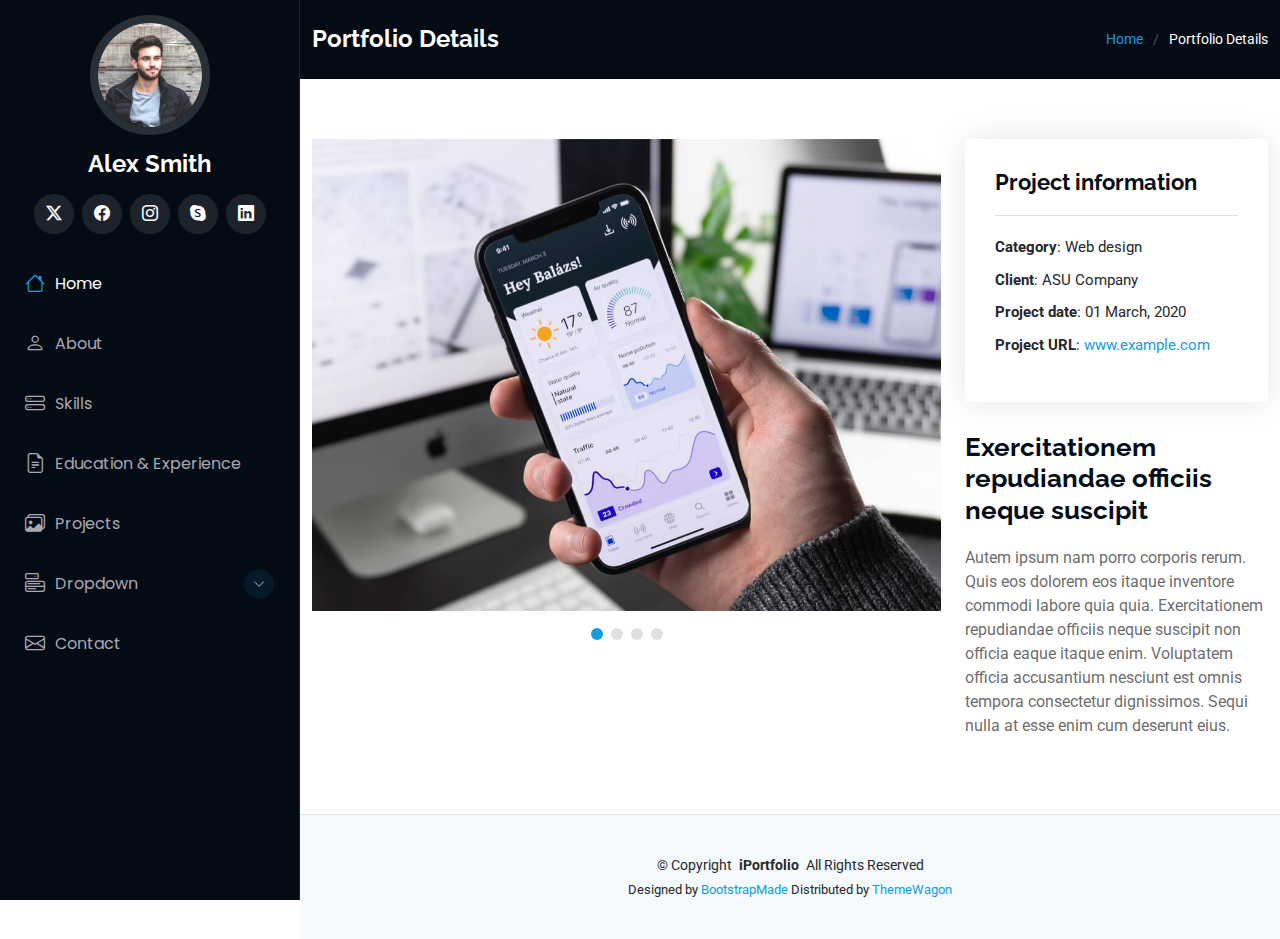
<file: portfolio-details.html>
<!DOCTYPE html>
<html lang="en">

<head>
  <meta charset="utf-8">
  <meta content="width=device-width, initial-scale=1.0" name="viewport">
  <title>Portfolio Details - iPortfolio Bootstrap Template</title>
  <meta content="" name="description">
  <meta content="" name="keywords">

  <!-- Favicons -->
  <link href="assets/img/favicon.png" rel="icon">
  <link href="assets/img/apple-touch-icon.png" rel="apple-touch-icon">

  <!-- Fonts -->
  <link href="https://fonts.googleapis.com" rel="preconnect">
  <link href="https://fonts.gstatic.com" rel="preconnect" crossorigin>
  <link href="https://fonts.googleapis.com/css2?family=Roboto:ital,wght@0,100;0,300;0,400;0,500;0,700;0,900;1,100;1,300;1,400;1,500;1,700;1,900&family=Poppins:ital,wght@0,100;0,200;0,300;0,400;0,500;0,600;0,700;0,800;0,900;1,100;1,200;1,300;1,400;1,500;1,600;1,700;1,800;1,900&family=Raleway:ital,wght@0,100;0,200;0,300;0,400;0,500;0,600;0,700;0,800;0,900;1,100;1,200;1,300;1,400;1,500;1,600;1,700;1,800;1,900&display=swap" rel="stylesheet">

  <!-- Vendor CSS Files -->
  <link href="assets/vendor/bootstrap/css/bootstrap.min.css" rel="stylesheet">
  <link href="assets/vendor/bootstrap-icons/bootstrap-icons.css" rel="stylesheet">
  <link href="assets/vendor/aos/aos.css" rel="stylesheet">
  <link href="assets/vendor/glightbox/css/glightbox.min.css" rel="stylesheet">
  <link href="assets/vendor/swiper/swiper-bundle.min.css" rel="stylesheet">

  <!-- Main CSS File -->
  <link href="assets/css/main.css" rel="stylesheet">

  <!-- =======================================================
  * Template Name: iPortfolio
  * Template URL: https://bootstrapmade.com/iportfolio-bootstrap-portfolio-websites-template/
  * Updated: Jun 29 2024 with Bootstrap v5.3.3
  * Author: BootstrapMade.com
  * License: https://bootstrapmade.com/license/
  ======================================================== -->
</head>

<body class="portfolio-details-page">

  <header id="header" class="header dark-background d-flex flex-column">
    <i class="header-toggle d-xl-none bi bi-list"></i>

    <div class="profile-img">
      <img src="assets/img/my-profile-img.jpg" alt="" class="img-fluid rounded-circle">
    </div>

    <a href="index.html" class="logo d-flex align-items-center justify-content-center">
      <!-- Uncomment the line below if you also wish to use an image logo -->
      <!-- <img src="assets/img/logo.png" alt=""> -->
      <h1 class="sitename">Alex Smith</h1>
    </a>

    <div class="social-links text-center">
      <a href="#" class="twitter"><i class="bi bi-twitter-x"></i></a>
      <a href="#" class="facebook"><i class="bi bi-facebook"></i></a>
      <a href="#" class="instagram"><i class="bi bi-instagram"></i></a>
      <a href="#" class="google-plus"><i class="bi bi-skype"></i></a>
      <a href="#" class="linkedin"><i class="bi bi-linkedin"></i></a>
    </div>

    <nav id="navmenu" class="navmenu">
      <ul>
        <li><a href="#hero" class="active"><i class="bi bi-house navicon"></i>Home</a></li>
        <li><a href="#about"><i class="bi bi-person navicon"></i> About</a></li>
        <li><a href="#skills"><i class="bi bi-hdd-stack navicon"></i> Skills</a></li>
        <li><a href="#resume"><i class="bi bi-file-earmark-text navicon"></i> Education & Experience</a></li>
        <li><a href="#projects"><i class="bi bi-images navicon"></i> Projects</a></li>
        <li class="dropdown"><a href="#"><i class="bi bi-menu-button navicon"></i> <span>Dropdown</span> <i class="bi bi-chevron-down toggle-dropdown"></i></a>
          <ul>
            <li><a href="#">Dropdown 1</a></li>
            <li class="dropdown"><a href="#"><span>Deep Dropdown</span> <i class="bi bi-chevron-down toggle-dropdown"></i></a>
              <ul>
                <li><a href="#">Deep Dropdown 1</a></li>
                <li><a href="#">Deep Dropdown 2</a></li>
                <li><a href="#">Deep Dropdown 3</a></li>
                <li><a href="#">Deep Dropdown 4</a></li>
                <li><a href="#">Deep Dropdown 5</a></li>
              </ul>
            </li>
            <li><a href="#">Dropdown 2</a></li>
            <li><a href="#">Dropdown 3</a></li>
            <li><a href="#">Dropdown 4</a></li>
          </ul>
        </li>
        <li><a href="#contact"><i class="bi bi-envelope navicon"></i> Contact</a></li>
      </ul>
    </nav>

  </header>

  <main class="main">

    <!-- Page Title -->
    <div class="page-title dark-background">
      <div class="container d-lg-flex justify-content-between align-items-center">
        <h1 class="mb-2 mb-lg-0">Portfolio Details</h1>
        <nav class="breadcrumbs">
          <ol>
            <li><a href="index.html">Home</a></li>
            <li class="current">Portfolio Details</li>
          </ol>
        </nav>
      </div>
    </div><!-- End Page Title -->

    <!-- Portfolio Details Section -->
    <section id="portfolio-details" class="portfolio-details section">

      <div class="container" data-aos="fade-up" data-aos-delay="100">

        <div class="row gy-4">

          <div class="col-lg-8">
            <div class="portfolio-details-slider swiper init-swiper">

              <script type="application/json" class="swiper-config">
                {
                  "loop": true,
                  "speed": 600,
                  "autoplay": {
                    "delay": 5000
                  },
                  "slidesPerView": "auto",
                  "pagination": {
                    "el": ".swiper-pagination",
                    "type": "bullets",
                    "clickable": true
                  }
                }
              </script>

              <div class="swiper-wrapper align-items-center">

                <div class="swiper-slide">
                  <img src="assets/img/portfolio/app-1.jpg" alt="">
                </div>

                <div class="swiper-slide">
                  <img src="assets/img/portfolio/product-1.jpg" alt="">
                </div>

                <div class="swiper-slide">
                  <img src="assets/img/portfolio/branding-1.jpg" alt="">
                </div>

                <div class="swiper-slide">
                  <img src="assets/img/portfolio/books-1.jpg" alt="">
                </div>

              </div>
              <div class="swiper-pagination"></div>
            </div>
          </div>

          <div class="col-lg-4">
            <div class="portfolio-info" data-aos="fade-up" data-aos-delay="200">
              <h3>Project information</h3>
              <ul>
                <li><strong>Category</strong>: Web design</li>
                <li><strong>Client</strong>: ASU Company</li>
                <li><strong>Project date</strong>: 01 March, 2020</li>
                <li><strong>Project URL</strong>: <a href="#">www.example.com</a></li>
              </ul>
            </div>
            <div class="portfolio-description" data-aos="fade-up" data-aos-delay="300">
              <h2>Exercitationem repudiandae officiis neque suscipit</h2>
              <p>
                Autem ipsum nam porro corporis rerum. Quis eos dolorem eos itaque inventore commodi labore quia quia. Exercitationem repudiandae officiis neque suscipit non officia eaque itaque enim. Voluptatem officia accusantium nesciunt est omnis tempora consectetur dignissimos. Sequi nulla at esse enim cum deserunt eius.
              </p>
            </div>
          </div>

        </div>

      </div>

    </section><!-- /Portfolio Details Section -->

  </main>

  <footer id="footer" class="footer position-relative light-background">

    <div class="container">
      <div class="copyright text-center ">
        <p>© <span>Copyright</span> <strong class="px-1 sitename">iPortfolio</strong> <span>All Rights Reserved</span></p>
      </div>
      <div class="credits">
        <!-- All the links in the footer should remain intact. -->
        <!-- You can delete the links only if you've purchased the pro version. -->
        <!-- Licensing information: https://bootstrapmade.com/license/ -->
        <!-- Purchase the pro version with working PHP/AJAX contact form: [buy-url] -->
        Designed by <a href="https://bootstrapmade.com/">BootstrapMade</a> Distributed by <a href="https://themewagon.com">ThemeWagon</a>
      </div>
    </div>

  </footer>

  <!-- Scroll Top -->
  <a href="#" id="scroll-top" class="scroll-top d-flex align-items-center justify-content-center"><i class="bi bi-arrow-up-short"></i></a>

  <!-- Preloader -->
  <div id="preloader"></div>

  <!-- Vendor JS Files -->
  <script src="assets/vendor/bootstrap/js/bootstrap.bundle.min.js"></script>
  <script src="assets/vendor/php-email-form/validate.js"></script>
  <script src="assets/vendor/aos/aos.js"></script>
  <script src="assets/vendor/typed.js/typed.umd.js"></script>
  <script src="assets/vendor/purecounter/purecounter_vanilla.js"></script>
  <script src="assets/vendor/waypoints/noframework.waypoints.js"></script>
  <script src="assets/vendor/glightbox/js/glightbox.min.js"></script>
  <script src="assets/vendor/imagesloaded/imagesloaded.pkgd.min.js"></script>
  <script src="assets/vendor/isotope-layout/isotope.pkgd.min.js"></script>
  <script src="assets/vendor/swiper/swiper-bundle.min.js"></script>

  <!-- Main JS File -->
  <script src="assets/js/main.js"></script>

</body>

</html>
</file>
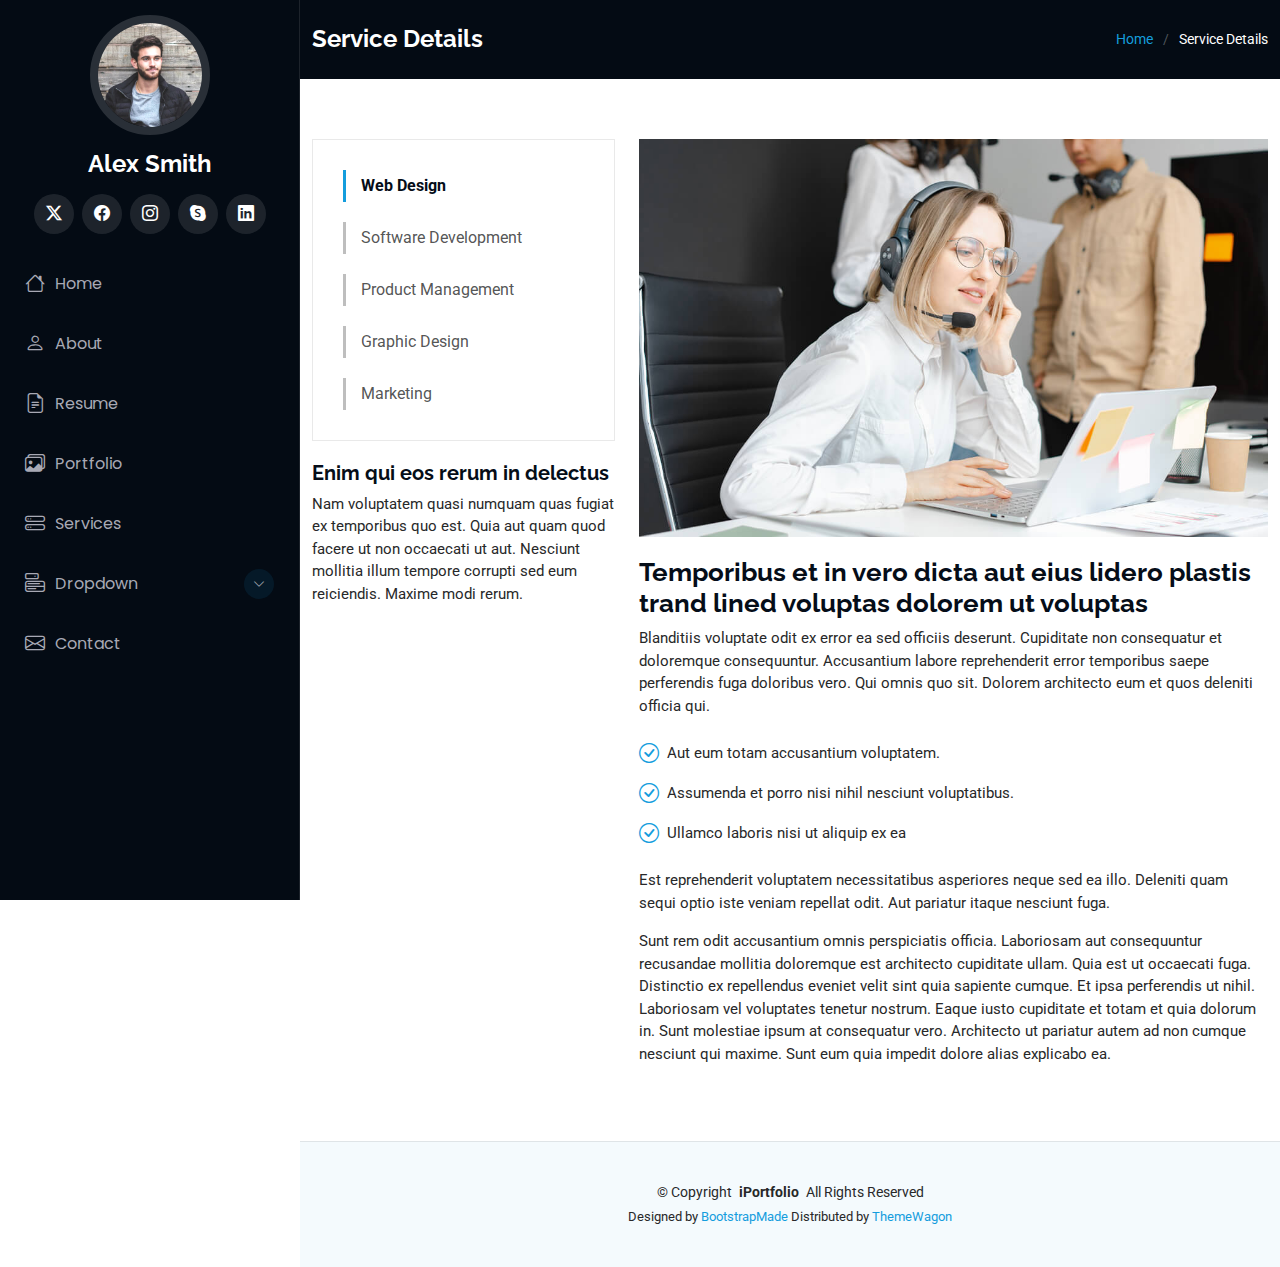
<file: service-details.html>
<!DOCTYPE html>
<html lang="en">

<head>
  <meta charset="utf-8">
  <meta content="width=device-width, initial-scale=1.0" name="viewport">
  <title>Service Details - iPortfolio Bootstrap Template</title>
  <meta content="" name="description">
  <meta content="" name="keywords">

  <!-- Favicons -->
  <link href="assets/img/favicon.png" rel="icon">
  <link href="assets/img/apple-touch-icon.png" rel="apple-touch-icon">

  <!-- Fonts -->
  <link href="https://fonts.googleapis.com" rel="preconnect">
  <link href="https://fonts.gstatic.com" rel="preconnect" crossorigin>
  <link href="https://fonts.googleapis.com/css2?family=Roboto:ital,wght@0,100;0,300;0,400;0,500;0,700;0,900;1,100;1,300;1,400;1,500;1,700;1,900&family=Poppins:ital,wght@0,100;0,200;0,300;0,400;0,500;0,600;0,700;0,800;0,900;1,100;1,200;1,300;1,400;1,500;1,600;1,700;1,800;1,900&family=Raleway:ital,wght@0,100;0,200;0,300;0,400;0,500;0,600;0,700;0,800;0,900;1,100;1,200;1,300;1,400;1,500;1,600;1,700;1,800;1,900&display=swap" rel="stylesheet">

  <!-- Vendor CSS Files -->
  <link href="assets/vendor/bootstrap/css/bootstrap.min.css" rel="stylesheet">
  <link href="assets/vendor/bootstrap-icons/bootstrap-icons.css" rel="stylesheet">
  <link href="assets/vendor/aos/aos.css" rel="stylesheet">
  <link href="assets/vendor/glightbox/css/glightbox.min.css" rel="stylesheet">
  <link href="assets/vendor/swiper/swiper-bundle.min.css" rel="stylesheet">

  <!-- Main CSS File -->
  <link href="assets/css/main.css" rel="stylesheet">

  <!-- =======================================================
  * Template Name: iPortfolio
  * Template URL: https://bootstrapmade.com/iportfolio-bootstrap-portfolio-websites-template/
  * Updated: Jun 29 2024 with Bootstrap v5.3.3
  * Author: BootstrapMade.com
  * License: https://bootstrapmade.com/license/
  ======================================================== -->
</head>

<body class="service-details-page">

  <header id="header" class="header dark-background d-flex flex-column">
    <i class="header-toggle d-xl-none bi bi-list"></i>

    <div class="profile-img">
      <img src="assets/img/my-profile-img.jpg" alt="" class="img-fluid rounded-circle">
    </div>

    <a href="index.html" class="logo d-flex align-items-center justify-content-center">
      <!-- Uncomment the line below if you also wish to use an image logo -->
      <!-- <img src="assets/img/logo.png" alt=""> -->
      <h1 class="sitename">Alex Smith</h1>
    </a>

    <div class="social-links text-center">
      <a href="#" class="twitter"><i class="bi bi-twitter-x"></i></a>
      <a href="#" class="facebook"><i class="bi bi-facebook"></i></a>
      <a href="#" class="instagram"><i class="bi bi-instagram"></i></a>
      <a href="#" class="google-plus"><i class="bi bi-skype"></i></a>
      <a href="#" class="linkedin"><i class="bi bi-linkedin"></i></a>
    </div>

    <nav id="navmenu" class="navmenu">
      <ul>
        <li><a href="#hero"><i class="bi bi-house navicon"></i>Home</a></li>
        <li><a href="#about"><i class="bi bi-person navicon"></i> About</a></li>
        <li><a href="#resume"><i class="bi bi-file-earmark-text navicon"></i> Resume</a></li>
        <li><a href="#portfolio"><i class="bi bi-images navicon"></i> Portfolio</a></li>
        <li><a href="#services"><i class="bi bi-hdd-stack navicon"></i> Services</a></li>
        <li class="dropdown"><a href="#"><i class="bi bi-menu-button navicon"></i> <span>Dropdown</span> <i class="bi bi-chevron-down toggle-dropdown"></i></a>
          <ul>
            <li><a href="#">Dropdown 1</a></li>
            <li class="dropdown"><a href="#"><span>Deep Dropdown</span> <i class="bi bi-chevron-down toggle-dropdown"></i></a>
              <ul>
                <li><a href="#">Deep Dropdown 1</a></li>
                <li><a href="#">Deep Dropdown 2</a></li>
                <li><a href="#">Deep Dropdown 3</a></li>
                <li><a href="#">Deep Dropdown 4</a></li>
                <li><a href="#">Deep Dropdown 5</a></li>
              </ul>
            </li>
            <li><a href="#">Dropdown 2</a></li>
            <li><a href="#">Dropdown 3</a></li>
            <li><a href="#">Dropdown 4</a></li>
          </ul>
        </li>
        <li><a href="#contact"><i class="bi bi-envelope navicon"></i> Contact</a></li>
      </ul>
    </nav>

  </header>

  <main class="main">

    <!-- Page Title -->
    <div class="page-title dark-background">
      <div class="container d-lg-flex justify-content-between align-items-center">
        <h1 class="mb-2 mb-lg-0">Service Details</h1>
        <nav class="breadcrumbs">
          <ol>
            <li><a href="index.html">Home</a></li>
            <li class="current">Service Details</li>
          </ol>
        </nav>
      </div>
    </div><!-- End Page Title -->

    <!-- Service Details Section -->
    <section id="service-details" class="service-details section">

      <div class="container">

        <div class="row gy-4">

          <div class="col-lg-4" data-aos="fade-up" data-aos-delay="100">
            <div class="services-list">
              <a href="#" class="active">Web Design</a>
              <a href="#">Software Development</a>
              <a href="#">Product Management</a>
              <a href="#">Graphic Design</a>
              <a href="#">Marketing</a>
            </div>

            <h4>Enim qui eos rerum in delectus</h4>
            <p>Nam voluptatem quasi numquam quas fugiat ex temporibus quo est. Quia aut quam quod facere ut non occaecati ut aut. Nesciunt mollitia illum tempore corrupti sed eum reiciendis. Maxime modi rerum.</p>
          </div>

          <div class="col-lg-8" data-aos="fade-up" data-aos-delay="200">
            <img src="assets/img/services.jpg" alt="" class="img-fluid services-img">
            <h3>Temporibus et in vero dicta aut eius lidero plastis trand lined voluptas dolorem ut voluptas</h3>
            <p>
              Blanditiis voluptate odit ex error ea sed officiis deserunt. Cupiditate non consequatur et doloremque consequuntur. Accusantium labore reprehenderit error temporibus saepe perferendis fuga doloribus vero. Qui omnis quo sit. Dolorem architecto eum et quos deleniti officia qui.
            </p>
            <ul>
              <li><i class="bi bi-check-circle"></i> <span>Aut eum totam accusantium voluptatem.</span></li>
              <li><i class="bi bi-check-circle"></i> <span>Assumenda et porro nisi nihil nesciunt voluptatibus.</span></li>
              <li><i class="bi bi-check-circle"></i> <span>Ullamco laboris nisi ut aliquip ex ea</span></li>
            </ul>
            <p>
              Est reprehenderit voluptatem necessitatibus asperiores neque sed ea illo. Deleniti quam sequi optio iste veniam repellat odit. Aut pariatur itaque nesciunt fuga.
            </p>
            <p>
              Sunt rem odit accusantium omnis perspiciatis officia. Laboriosam aut consequuntur recusandae mollitia doloremque est architecto cupiditate ullam. Quia est ut occaecati fuga. Distinctio ex repellendus eveniet velit sint quia sapiente cumque. Et ipsa perferendis ut nihil. Laboriosam vel voluptates tenetur nostrum. Eaque iusto cupiditate et totam et quia dolorum in. Sunt molestiae ipsum at consequatur vero. Architecto ut pariatur autem ad non cumque nesciunt qui maxime. Sunt eum quia impedit dolore alias explicabo ea.
            </p>
          </div>

        </div>

      </div>

    </section><!-- /Service Details Section -->

  </main>

  <footer id="footer" class="footer position-relative light-background">

    <div class="container">
      <div class="copyright text-center ">
        <p>© <span>Copyright</span> <strong class="px-1 sitename">iPortfolio</strong> <span>All Rights Reserved</span></p>
      </div>
      <div class="credits">
        <!-- All the links in the footer should remain intact. -->
        <!-- You can delete the links only if you've purchased the pro version. -->
        <!-- Licensing information: https://bootstrapmade.com/license/ -->
        <!-- Purchase the pro version with working PHP/AJAX contact form: [buy-url] -->
        Designed by <a href="https://bootstrapmade.com/">BootstrapMade</a> Distributed by <a href="https://themewagon.com">ThemeWagon</a>
      </div>
    </div>

  </footer>

  <!-- Scroll Top -->
  <a href="#" id="scroll-top" class="scroll-top d-flex align-items-center justify-content-center"><i class="bi bi-arrow-up-short"></i></a>

  <!-- Preloader -->
  <div id="preloader"></div>

  <!-- Vendor JS Files -->
  <script src="assets/vendor/bootstrap/js/bootstrap.bundle.min.js"></script>
  <script src="assets/vendor/php-email-form/validate.js"></script>
  <script src="assets/vendor/aos/aos.js"></script>
  <script src="assets/vendor/typed.js/typed.umd.js"></script>
  <script src="assets/vendor/purecounter/purecounter_vanilla.js"></script>
  <script src="assets/vendor/waypoints/noframework.waypoints.js"></script>
  <script src="assets/vendor/glightbox/js/glightbox.min.js"></script>
  <script src="assets/vendor/imagesloaded/imagesloaded.pkgd.min.js"></script>
  <script src="assets/vendor/isotope-layout/isotope.pkgd.min.js"></script>
  <script src="assets/vendor/swiper/swiper-bundle.min.js"></script>

  <!-- Main JS File -->
  <script src="assets/js/main.js"></script>

</body>

</html>
</file>
<file: assets/css/main.css>
/**
* Template Name: iPortfolio
* Template URL: https://bootstrapmade.com/iportfolio-bootstrap-portfolio-websites-template/
* Updated: Jun 29 2024 with Bootstrap v5.3.3
* Author: BootstrapMade.com
* License: https://bootstrapmade.com/license/
*/

/*--------------------------------------------------------------
# Font & Color Variables
# Help: https://bootstrapmade.com/color-system/
--------------------------------------------------------------*/
/* Fonts */
:root {
  --default-font: "Roboto",  system-ui, -apple-system, "Segoe UI", Roboto, "Helvetica Neue", Arial, "Noto Sans", "Liberation Sans", sans-serif, "Apple Color Emoji", "Segoe UI Emoji", "Segoe UI Symbol", "Noto Color Emoji";
  --heading-font: "Raleway",  sans-serif;
  --nav-font: "Poppins",  sans-serif;
}

/* Global Colors - The following color variables are used throughout the website. Updating them here will change the color scheme of the entire website */
:root { 
  --background-color: #ffffff; /* Background color for the entire website, including individual sections */
  --default-color: #272829; /* Default color used for the majority of the text content across the entire website */
  --heading-color: #050d18; /* Color for headings, subheadings and title throughout the website */
  --accent-color: #149ddd; /* Accent color that represents your brand on the website. It's used for buttons, links, and other elements that need to stand out */
  --surface-color: #ffffff; /* The surface color is used as a background of boxed elements within sections, such as cards, icon boxes, or other elements that require a visual separation from the global background. */
  --contrast-color: #ffffff; /* Contrast color for text, ensuring readability against backgrounds of accent, heading, or default colors. */
}

/* Nav Menu Colors - The following color variables are used specifically for the navigation menu. They are separate from the global colors to allow for more customization options */
:root {
  --nav-color: #a8a9b4;  /* The default color of the main navmenu links */
  --nav-hover-color: #ffffff; /* Applied to main navmenu links when they are hovered over or active */
  --nav-mobile-background-color: #040b14; /* Used as the background color for mobile navigation menu */
  --nav-dropdown-background-color: #040b14; /* Used as the background color for dropdown items that appear when hovering over primary navigation items */
  --nav-dropdown-color: #a8a9b4; /* Used for navigation links of the dropdown items in the navigation menu. */
  --nav-dropdown-hover-color: #ffffff; /* Similar to --nav-hover-color, this color is applied to dropdown navigation links when they are hovered over. */
}

/* Color Presets - These classes override global colors when applied to any section or element, providing reuse of the sam color scheme. */

.light-background {
  --background-color: #f4fafd;
  --surface-color: #ffffff;
}

.dark-background {
  --background-color: #040b14;
  --default-color: #ffffff;
  --heading-color: #ffffff;
  --surface-color: #151f2b;
  --contrast-color: #ffffff;
}

/* Smooth scroll */
:root {
  scroll-behavior: smooth;
}

/*--------------------------------------------------------------
# General Styling & Shared Classes
--------------------------------------------------------------*/
body {
  color: var(--default-color);
  background-color: var(--background-color);
  font-family: var(--default-font);
}

a {
  color: var(--accent-color);
  text-decoration: none;
  transition: 0.3s;
}

a:hover {
  color: color-mix(in srgb, var(--accent-color), transparent 25%);
  text-decoration: none;
}

h1,
h2,
h3,
h4,
h5,
h6 {
  color: var(--heading-color);
  font-family: var(--heading-font);
}

/* PHP Email Form Messages
------------------------------*/
.php-email-form .error-message {
  display: none;
  background: #df1529;
  color: #ffffff;
  text-align: left;
  padding: 15px;
  margin-bottom: 24px;
  font-weight: 600;
}

.php-email-form .sent-message {
  display: none;
  color: #ffffff;
  background: #059652;
  text-align: center;
  padding: 15px;
  margin-bottom: 24px;
  font-weight: 600;
}

.php-email-form .loading {
  display: none;
  background: var(--surface-color);
  text-align: center;
  padding: 15px;
  margin-bottom: 24px;
}

.php-email-form .loading:before {
  content: "";
  display: inline-block;
  border-radius: 50%;
  width: 24px;
  height: 24px;
  margin: 0 10px -6px 0;
  border: 3px solid var(--accent-color);
  border-top-color: var(--surface-color);
  animation: php-email-form-loading 1s linear infinite;
}

@keyframes php-email-form-loading {
  0% {
    transform: rotate(0deg);
  }

  100% {
    transform: rotate(360deg);
  }
}

/*--------------------------------------------------------------
# Global Header
--------------------------------------------------------------*/
.header {
  color: var(--default-color);
  background-color: var(--background-color);
  position: fixed;
  top: 0;
  left: 0;
  bottom: 0;
  padding: 0 15px;
  width: 300px;
  transition: all ease-in-out 0.3s;
  overflow-y: auto;
  z-index: 997;
  border-right: 1px solid color-mix(in srgb, var(--default-color), transparent 90%);
}

.header .profile-img img {
  margin: 15px auto;
  display: block;
  width: 120px;
  border: 8px solid color-mix(in srgb, var(--default-color), transparent 85%);
}

.header .logo {
  line-height: 1;
  margin-bottom: 15px;
}

.header .logo img {
  max-height: 32px;
  margin-right: 8px;
}

.header .logo h1 {
  font-size: 24px;
  margin: 0;
  font-weight: 700;
  color: var(--heading-color);
}

.header .social-links {
  margin: 0 0 20px 0;
}

.header .social-links a {
  font-size: 16px;
  display: inline-flex;
  align-items: center;
  justify-content: center;
  background: color-mix(in srgb, var(--default-color), transparent 90%);
  color: var(--default-color);
  margin: 0 2px;
  border-radius: 50%;
  text-align: center;
  width: 40px;
  height: 40px;
  transition: 0.3s;
}

.header .social-links a:hover {
  color: var(--contrast-color);
  background: var(--accent-color);
}

@media (min-width: 1200px) {

  .header~main,
  .header~#footer {
    margin-left: 300px;
  }
}

@media (max-width: 1199px) {
  .header {
    left: -100%;
  }
}

.header.header-show {
  left: 0;
}

.header .header-toggle {
  color: var(--contrast-color);
  background-color: var(--accent-color);
  font-size: 22px;
  display: flex;
  align-items: center;
  justify-content: center;
  width: 40px;
  height: 40px;
  border-radius: 50%;
  cursor: pointer;
  position: fixed;
  top: 15px;
  right: 15px;
  z-index: 9999;
  transition: background-color 0.3s;
}

.header .header-toggle:hover {
  color: var(--contrast-color);
  background-color: color-mix(in srgb, var(--accent-color) 90%, white 15%);
}

/*--------------------------------------------------------------
# Navigation Menu
--------------------------------------------------------------*/
.mobile-nav-toggle {
  display: none;
}

.navmenu {
  padding: 0;
  z-index: 9997;
}

.navmenu ul {
  list-style: none;
  padding: 0 0 20px 0;
  margin: 0;
}

.navmenu a,
.navmenu a:focus {
  color: var(--nav-color);
  padding: 15px 10px;
  font-family: var(--nav-font);
  font-size: 16px;
  font-weight: 400;
  display: flex;
  align-items: center;
  white-space: nowrap;
  transition: 0.3s;
  width: 100%;
}

.navmenu a .navicon,
.navmenu a:focus .navicon {
  font-size: 20px;
  margin-right: 10px;
}

.navmenu a .toggle-dropdown,
.navmenu a:focus .toggle-dropdown {
  font-size: 12px;
  line-height: 0;
  margin-left: auto;
  width: 30px;
  height: 30px;
  display: flex;
  align-items: center;
  justify-content: center;
  border-radius: 50%;
  transition: 0.3s;
  flex-shrink: 0;
  background-color: color-mix(in srgb, var(--accent-color), transparent 90%);
}

.navmenu a .toggle-dropdown:hover,
.navmenu a:focus .toggle-dropdown:hover {
  background-color: var(--accent-color);
  color: var(--contrast-color);
}

.navmenu a:hover,
.navmenu .active,
.navmenu .active:focus {
  color: var(--nav-hover-color);
}

.navmenu a:hover .navicon,
.navmenu .active .navicon,
.navmenu .active:focus .navicon {
  color: var(--accent-color);
}

.navmenu .active .toggle-dropdown,
.navmenu .active:focus .toggle-dropdown {
  background-color: var(--accent-color);
  color: var(--contrast-color);
  transform: rotate(180deg);
}

.navmenu .dropdown {
  display: block;
}

.navmenu .dropdown a,
.navmenu .dropdown a:focus {
  color: --nav-dropdown-color;
}

.navmenu .dropdown a:hover,
.navmenu .dropdown .active,
.navmenu .dropdown .active:focus {
  color: var(--nav-dropdown-hover-color);
}

.navmenu .dropdown ul {
  position: static;
  display: none;
  z-index: 99;
  padding: 5px 10px;
  margin: 5px 10px;
  background-color: var(--nav-dropdown-background-color);
  border: 1px solid color-mix(in srgb, var(--default-color), transparent 90%);
  box-shadow: none;
  transition: all 0.5s ease-in-out;
}

.navmenu .dropdown ul ul {
  background-color: rgba(33, 37, 41, 0.1);
}

.navmenu .dropdown>.dropdown-active {
  display: block;
  background-color: rgba(33, 37, 41, 0.03);
}

#prof{
  height: 130px;
  width: 120px;
}

#btn {
  background-color: #333; 
  border: none;
  color: white;
  padding: 10px 32px;
  text-align: center; 
  text-decoration: none;
  display: inline-block; 
  font-size: 16px;
  margin: 4px 2px;
  cursor: pointer; 
  border-radius: 8px; 
  transition-duration: 0.4s; 
  position: relative;
  left: 50px;
  bottom: 10px;
}

#btn:hover {
  background-color: #149ddd; 
  color: white; 
 
}

/*--------------------------------------------------------------
# Global Footer
--------------------------------------------------------------*/
.footer {
  color: var(--default-color);
  background-color: var(--background-color);
  font-size: 14px;
  padding: 40px 0;
  position: relative;
  border-top: 1px solid color-mix(in srgb, var(--default-color), transparent 90%);
}

.footer .copyright p {
  margin-bottom: 0;
}

.footer .credits {
  margin-top: 4px;
  font-size: 13px;
  text-align: center;
}

/*--------------------------------------------------------------
# Preloader
--------------------------------------------------------------*/
#preloader {
  position: fixed;
  inset: 0;
  z-index: 999999;
  overflow: hidden;
  background: var(--background-color);
  transition: all 0.6s ease-out;
}

#preloader:before {
  content: "";
  position: fixed;
  top: calc(50% - 30px);
  left: calc(50% - 30px);
  border: 6px solid #ffffff;
  border-color: var(--accent-color) transparent var(--accent-color) transparent;
  border-radius: 50%;
  width: 60px;
  height: 60px;
  animation: animate-preloader 1.5s linear infinite;
}

@keyframes animate-preloader {
  0% {
    transform: rotate(0deg);
  }

  100% {
    transform: rotate(360deg);
  }
}

/*--------------------------------------------------------------
# Scroll Top Button
--------------------------------------------------------------*/
.scroll-top {
  position: fixed;
  visibility: hidden;
  opacity: 0;
  right: 15px;
  bottom: -15px;
  z-index: 99999;
  background-color: var(--accent-color);
  width: 44px;
  height: 44px;
  border-radius: 50px;
  transition: all 0.4s;
}

.scroll-top i {
  font-size: 24px;
  color: var(--contrast-color);
  line-height: 0;
}

.scroll-top:hover {
  background-color: color-mix(in srgb, var(--accent-color), transparent 20%);
  color: var(--contrast-color);
}

.scroll-top.active {
  visibility: visible;
  opacity: 1;
  bottom: 15px;
}

/*--------------------------------------------------------------
# Disable aos animation delay on mobile devices
--------------------------------------------------------------*/
@media screen and (max-width: 768px) {
  [data-aos-delay] {
    transition-delay: 0 !important;
  }
}

/*--------------------------------------------------------------
# Global Page Titles & Breadcrumbs
--------------------------------------------------------------*/
.page-title {
  color: var(--default-color);
  background-color: var(--background-color);
  padding: 25px 0;
  position: relative;
}

.page-title h1 {
  font-size: 24px;
  font-weight: 700;
}

.page-title .breadcrumbs ol {
  display: flex;
  flex-wrap: wrap;
  list-style: none;
  padding: 0;
  margin: 0;
  font-size: 14px;
  font-weight: 400;
}

.page-title .breadcrumbs ol li+li {
  padding-left: 10px;
}

.page-title .breadcrumbs ol li+li::before {
  content: "/";
  display: inline-block;
  padding-right: 10px;
  color: color-mix(in srgb, var(--default-color), transparent 70%);
}

/*--------------------------------------------------------------
# Global Sections
--------------------------------------------------------------*/
section,
.section {
  color: var(--default-color);
  background-color: var(--background-color);
  padding: 60px 0;
  overflow: clip;
}

/*--------------------------------------------------------------
# Global Section Titles
--------------------------------------------------------------*/
.section-title {
  padding-bottom: 60px;
  position: relative;
}

.section-title h2 {
  font-size: 32px;
  font-weight: 700;
  margin-bottom: 20px;
  padding-bottom: 20px;
  position: relative;
}

.section-title h2:after {
  content: "";
  position: absolute;
  display: block;
  width: 50px;
  height: 3px;
  background: var(--accent-color);
  left: 0;
  bottom: 0;
}

.section-title p {
  margin-bottom: 0;
}

/*--------------------------------------------------------------
# Hero Section
--------------------------------------------------------------*/
.hero {
  width: 100%;
  min-height: 100vh;
  position: relative;
  padding: 80px 0;
  display: flex;
  align-items: center;
  justify-content: center;
}

.hero img {
  position: absolute;
  inset: 0;
  display: block;
  width: 100%;
  height: 100%;
  object-fit: cover;
  z-index: 1;
}

.hero:before {
  content: "";
  background: color-mix(in srgb, var(--background-color), transparent 70%);
  position: absolute;
  inset: 0;
  z-index: 2;
}

.hero .container {
  position: relative;
  z-index: 3;
}

.hero h2 {
  margin: 0;
  font-size: 64px;
  font-weight: 700;
}

.hero p {
  margin: 5px 0 0 0;
  font-size: 26px;
}

.hero p span {
  letter-spacing: 1px;
  border-bottom: 2px solid var(--accent-color);
}

.hero .social-links {
  margin-top: 25px;
}

.hero .social-links a {
  font-size: 24px;
  display: inline-block;
  color: color-mix(in srgb, var(--default-color), transparent 50%);
  line-height: 1;
  margin-right: 20px;
  transition: 0.3s;
}

.hero .social-links a:hover {
  color: var(--accent-color);
}

@media (max-width: 768px) {
  .hero h2 {
    font-size: 32px;
  }

  .hero p {
    font-size: 20px;
  }
}

/*--------------------------------------------------------------
# About Section
--------------------------------------------------------------*/
.about .content h2 {
  font-weight: 700;
  font-size: 24px;
}

.about .content ul {
  list-style: none;
  padding: 0;
}

.about .content ul li {
  margin-bottom: 20px;
  display: flex;
  align-items: center;
}

.about .content ul strong {
  margin-right: 10px;
}

.about .content ul i {
  font-size: 16px;
  margin-right: 5px;
  color: var(--accent-color);
  line-height: 0;
}

#aboutpic{
  height: 400px;
  width: 340px;
  position: relative;
  left: 20px;
}

#web{
  position: relative;
  top: 20px;
}

#py-3{
  position: relative;
  top: 20px;
}

/*--------------------------------------------------------------
# Stats Section
--------------------------------------------------------------*/
.stats .stats-item {
  padding: 30px;
  width: 100%;
}

.stats .stats-item i {
  color: var(--accent-color);
  display: block;
  font-size: 44px;
  float: left;
  line-height: 0;
}

.stats .stats-item .purecounter {
  color: var(--heading-color);
  font-size: 48px;
  line-height: 40px;
  display: block;
  font-weight: 700;
  margin-left: 60px;
}

.stats .stats-item p {
  color: color-mix(in srgb, var(--default-color), transparent 40%);
  padding: 15px 0 0 0;
  margin: 0 0 0 60px;
  font-family: var(--heading-font);
  font-size: 14px;
}

/*--------------------------------------------------------------
# Skills Section
--------------------------------------------------------------*/
.skills .progress {
  height: 60px;
  display: block;
  background: none;
  border-radius: 0;
}

.skills .progress .skill {
  color: var(--heading-color);
  padding: 0;
  margin: 0 0 6px 0;
  text-transform: uppercase;
  display: block;
  font-weight: 600;
  font-family: var(--heading-font);
}

.skills .progress .skill .val {
  float: right;
  font-style: normal;
}

.skills .progress-bar-wrap {
  background: color-mix(in srgb, var(--default-color), transparent 90%);
  height: 10px;
}

.skills .progress-bar {
  width: 1px;
  height: 10px;
  transition: 0.9s;
  background-color: var(--accent-color);
}


.skill-item {
  display: flex;
  flex-direction: column;
  align-items: center;
  font-size: 36px; /* Increase the icon size */
  padding: 20px 0;
  text-align: center; /* Center align the text */
}

.skill-item i {
  margin-bottom: 10px;
  color: #333;
  font-size: 30px;
}

.skill-item .skill {
  font-size: 18px; /* Adjust the font size for the titles */
}

.fa-external-link-alt{
  font-size: 18px !important;
}

#ht{
  font-size: 60px;
}

#hi{
  font-size: 50px;
}

#hey{
  /* font-size: 50px; */
  position: relative;
  left: 410px;
}


/*--------------------------------------------------------------
# Resume Section
--------------------------------------------------------------*/
.resume .resume-title {
  color: var(--heading-color);
  font-size: 26px;
  font-weight: 700;
  margin-top: 20px;
  margin-bottom: 20px;
}

.resume .resume-item {
  padding: 0 0 20px 20px;
  margin-top: -2px;
  border-left: 2px solid var(--accent-color);
  position: relative;
}

.resume .resume-item h4 {
  line-height: 18px;
  font-size: 18px;
  font-weight: 600;
  text-transform: uppercase;
  color: color-mix(in srgb, var(--default-color), transparent 20%);
  margin-bottom: 10px;
}

.resume .resume-item h5 {
  font-size: 16px;
  padding: 5px 15px;
  display: inline-block;
  font-weight: 600;
  margin-bottom: 10px;
}

.resume .resume-item ul {
  padding-left: 20px;
}

.resume .resume-item ul li {
  padding-bottom: 10px;
}

.resume .resume-item:last-child {
  padding-bottom: 0;
}

.resume .resume-item::before {
  content: "";
  position: absolute;
  width: 16px;
  height: 16px;
  border-radius: 50px;
  left: -9px;
  top: 0;
  background: var(--background-color);
  border: 2px solid var(--accent-color);
}

/*--------------------------------------------------------------
# Portfolio Section
--------------------------------------------------------------*/
.portfolio .portfolio-filters {
  padding: 0;
  margin: 0 auto 20px auto;
  list-style: none;
  text-align: center;
}

.portfolio .portfolio-filters li {
  cursor: pointer;
  display: inline-block;
  padding: 0;
  font-size: 14px;
  font-weight: 400;
  margin: 0 10px;
  line-height: 1;
  text-transform: uppercase;
  margin-bottom: 10px;
  transition: all 0.3s ease-in-out;
}

.portfolio .portfolio-filters li:hover,
.portfolio .portfolio-filters li.filter-active {
  color: var(--accent-color);
}

.portfolio .portfolio-filters li:first-child {
  margin-left: 0;
}

.portfolio .portfolio-filters li:last-child {
  margin-right: 0;
}

#linki{
  font-size: 2px;
}

#imgg{
  height: 320px;
  width: 400px;
}

@media (max-width: 575px) {
  .portfolio .portfolio-filters li {
    font-size: 14px;
    margin: 0 5px;
  }
}

.portfolio .portfolio-content {
  position: relative;
  overflow: hidden;
}

.portfolio .portfolio-content img {
  transition: 0.3s;
}

.portfolio .portfolio-content .portfolio-info {
  opacity: 0;
  position: absolute;
  inset: 0;
  z-index: 3;
  transition: all ease-in-out 0.3s;
  background: rgba(0, 0, 0, 0.6);
  padding: 15px;
}

.portfolio .portfolio-content .portfolio-info h4 {
  font-size: 14px;
  padding: 5px 10px;
  font-weight: 400;
  color: #ffffff;
  display: inline-block;
  background-color: var(--accent-color);
}

.portfolio .portfolio-content .portfolio-info p {
  position: absolute;
  bottom: 10px;
  text-align: center;
  display: inline-block;
  left: 0;
  right: 0;
  font-size: 16px;
  font-weight: 600;
  color: rgba(255, 255, 255, 0.8);
}

.portfolio .portfolio-content .portfolio-info .preview-link,
.portfolio .portfolio-content .portfolio-info .details-link {
  position: absolute;
  left: calc(50% - 40px);
  font-size: 26px;
  top: calc(50% - 14px);
  color: #fff;
  transition: 0.3s;
  line-height: 1.2;
}

.portfolio .portfolio-content .portfolio-info .preview-link:hover,
.portfolio .portfolio-content .portfolio-info .details-link:hover {
  color: var(--accent-color);
}

.portfolio .portfolio-content .portfolio-info .details-link {
  left: 50%;
  font-size: 34px;
  line-height: 0;
}

.portfolio .portfolio-content:hover .portfolio-info {
  opacity: 1;
}

.portfolio .portfolio-content:hover img {
  transform: scale(1.1);
}

/*--------------------------------------------------------------
# Services Section
--------------------------------------------------------------*/
.services .service-item {
  position: relative;
}

.services .service-item .icon {
  background: var(--accent-color);
  display: flex;
  align-items: center;
  justify-content: center;
  width: 54px;
  height: 54px;
  border-radius: 50%;
  transition: 0.5s;
  border: 1px solid var(--accent-color);
  margin-right: 20px;
}

.services .service-item .icon i {
  color: var(--contrast-color);
  font-size: 24px;
  line-height: 0;
}

.services .service-item:hover .icon {
  background: var(--surface-color);
}

.services .service-item:hover .icon i {
  color: var(--accent-color);
}

.services .service-item .title {
  font-weight: 700;
  margin-bottom: 15px;
  font-size: 18px;
}

.services .service-item .title a {
  color: var(--heading-color);
}

.services .service-item .title a:hover {
  color: var(--accent-color);
}

.services .service-item .description {
  line-height: 24px;
  font-size: 14px;
}

/*--------------------------------------------------------------
# Testimonials Section
--------------------------------------------------------------*/
.testimonials .testimonials-carousel,
.testimonials .testimonials-slider {
  overflow: hidden;
}

.testimonials .testimonial-item {
  box-sizing: content-box;
  text-align: center;
  min-height: 320px;
}

.testimonials .testimonial-item .testimonial-img {
  width: 90px;
  border-radius: 50%;
  margin: 0 auto;
}

.testimonials .testimonial-item h3 {
  font-size: 18px;
  font-weight: bold;
  margin: 10px 0 5px 0;
}

.testimonials .testimonial-item h4 {
  font-size: 14px;
  color: color-mix(in srgb, var(--default-color), transparent 20%);
  margin: 0;
}

.testimonials .testimonial-item .quote-icon-left,
.testimonials .testimonial-item .quote-icon-right {
  color: color-mix(in srgb, var(--accent-color), transparent 40%);
  font-size: 26px;
  line-height: 0;
}

.testimonials .testimonial-item .quote-icon-left {
  display: inline-block;
  left: -5px;
  position: relative;
}

.testimonials .testimonial-item .quote-icon-right {
  display: inline-block;
  right: -5px;
  position: relative;
  top: 10px;
  transform: scale(-1, -1);
}

.testimonials .testimonial-item p {
  font-style: italic;
  margin: 0 15px 15px 15px;
  padding: 20px;
  background-color: var(--surface-color);
  position: relative;
  margin-bottom: 35px;
  border-radius: 6px;
  box-shadow: 0px 2px 15px rgba(0, 0, 0, 0.1);
}

.testimonials .testimonial-item p::after {
  content: "";
  width: 0;
  height: 0;
  border-top: 20px solid var(--surface-color);
  border-right: 20px solid transparent;
  border-left: 20px solid transparent;
  position: absolute;
  bottom: -20px;
  left: calc(50% - 20px);
}

.testimonials .swiper-wrapper {
  height: auto;
}

.testimonials .swiper-pagination {
  margin-top: 40px;
  position: relative;
}

.testimonials .swiper-pagination .swiper-pagination-bullet {
  width: 12px;
  height: 12px;
  background-color: var(--background-color);
  opacity: 1;
  border: 1px solid var(--accent-color);
}

.testimonials .swiper-pagination .swiper-pagination-bullet-active {
  background-color: var(--accent-color);
}

/*--------------------------------------------------------------
# Contact Section
--------------------------------------------------------------*/
.contact .info-wrap {
  background-color: var(--surface-color);
  box-shadow: 0px 0px 20px rgba(0, 0, 0, 0.1);
  padding: 30px;
}

@media (max-width: 575px) {
  .contact .info-wrap {
    padding: 20px;
  }
}

.contact .info-item {
  margin-bottom: 40px;
}

.contact .info-item i {
  font-size: 20px;
  color: var(--accent-color);
  background: color-mix(in srgb, var(--accent-color), transparent 92%);
  width: 44px;
  height: 44px;
  display: flex;
  justify-content: center;
  align-items: center;
  border-radius: 50px;
  transition: all 0.3s ease-in-out;
  margin-right: 15px;
}

.contact .info-item h3 {
  padding: 0;
  font-size: 18px;
  font-weight: 700;
  margin-bottom: 5px;
}

.contact .info-item p {
  padding: 0;
  margin-bottom: 0;
  font-size: 14px;
}

.contact .info-item:hover i {
  background: var(--accent-color);
  color: var(--contrast-color);
}

.contact .php-email-form {
  background-color: var(--surface-color);
  height: 100%;
  padding: 30px;
  box-shadow: 0px 0px 20px rgba(0, 0, 0, 0.1);
}

@media (max-width: 575px) {
  .contact .php-email-form {
    padding: 20px;
  }
}

.contact .php-email-form input[type=text],
.contact .php-email-form input[type=email],
.contact .php-email-form textarea {
  font-size: 14px;
  padding: 10px 15px;
  box-shadow: none;
  border-radius: 0;
  color: var(--default-color);
  background-color: var(--surface-color);
  border-color: color-mix(in srgb, var(--default-color), transparent 80%);
}

.contact .php-email-form input[type=text]:focus,
.contact .php-email-form input[type=email]:focus,
.contact .php-email-form textarea:focus {
  border-color: var(--accent-color);
}

.contact .php-email-form input[type=text]::placeholder,
.contact .php-email-form input[type=email]::placeholder,
.contact .php-email-form textarea::placeholder {
  color: color-mix(in srgb, var(--default-color), transparent 70%);
}

.contact .php-email-form button[type=submit] {
  color: var(--contrast-color);
  background: var(--accent-color);
  border: 0;
  padding: 10px 30px;
  transition: 0.4s;
  border-radius: 50px;
}

.contact .php-email-form button[type=submit]:hover {
  background: color-mix(in srgb, var(--accent-color), transparent 25%);
}

/*--------------------------------------------------------------
# Portfolio Details Section
--------------------------------------------------------------*/
.portfolio-details .portfolio-details-slider img {
  width: 100%;
}

.portfolio-details .portfolio-details-slider .swiper-pagination {
  margin-top: 20px;
  position: relative;
}

.portfolio-details .portfolio-details-slider .swiper-pagination .swiper-pagination-bullet {
  width: 12px;
  height: 12px;
  background-color: color-mix(in srgb, var(--default-color), transparent 85%);
  opacity: 1;
}

.portfolio-details .portfolio-details-slider .swiper-pagination .swiper-pagination-bullet-active {
  background-color: var(--accent-color);
}

.portfolio-details .portfolio-info {
  padding: 30px;
  box-shadow: 0px 0 30px rgba(0, 0, 0, 0.1);
}

.portfolio-details .portfolio-info h3 {
  font-size: 22px;
  font-weight: 700;
  margin-bottom: 20px;
  padding-bottom: 20px;
  border-bottom: 1px solid color-mix(in srgb, var(--default-color), transparent 85%);
}

.portfolio-details .portfolio-info ul {
  list-style: none;
  padding: 0;
  font-size: 15px;
}

.portfolio-details .portfolio-info ul li+li {
  margin-top: 10px;
}

.portfolio-details .portfolio-description {
  padding-top: 30px;
}

.portfolio-details .portfolio-description h2 {
  font-size: 26px;
  font-weight: 700;
  margin-bottom: 20px;
}

.portfolio-details .portfolio-description p {
  padding: 0;
  color: color-mix(in srgb, var(--default-color), transparent 30%);
}

/*--------------------------------------------------------------
# Service Details Section
--------------------------------------------------------------*/
.service-details .services-list {
  padding: 10px 30px;
  border: 1px solid color-mix(in srgb, var(--default-color), transparent 90%);
  margin-bottom: 20px;
}

.service-details .services-list a {
  display: block;
  line-height: 1;
  padding: 8px 0 8px 15px;
  border-left: 3px solid color-mix(in srgb, var(--default-color), transparent 70%);
  margin: 20px 0;
  color: color-mix(in srgb, var(--default-color), transparent 20%);
  transition: 0.3s;
}

.service-details .services-list a.active {
  color: var(--heading-color);
  font-weight: 700;
  border-color: var(--accent-color);
}

.service-details .services-list a:hover {
  border-color: var(--accent-color);
}

.service-details .services-img {
  margin-bottom: 20px;
}

.service-details h3 {
  font-size: 26px;
  font-weight: 700;
}

.service-details h4 {
  font-size: 20px;
  font-weight: 700;
}

.service-details p {
  font-size: 15px;
}

.service-details ul {
  list-style: none;
  padding: 0;
  font-size: 15px;
}

.service-details ul li {
  padding: 5px 0;
  display: flex;
  align-items: center;
}

.service-details ul i {
  font-size: 20px;
  margin-right: 8px;
  color: var(--accent-color);
}

/*--------------------------------------------------------------
# Starter Section Section
--------------------------------------------------------------*/
.starter-section {
  /* Add your styles here */
}
</file>
